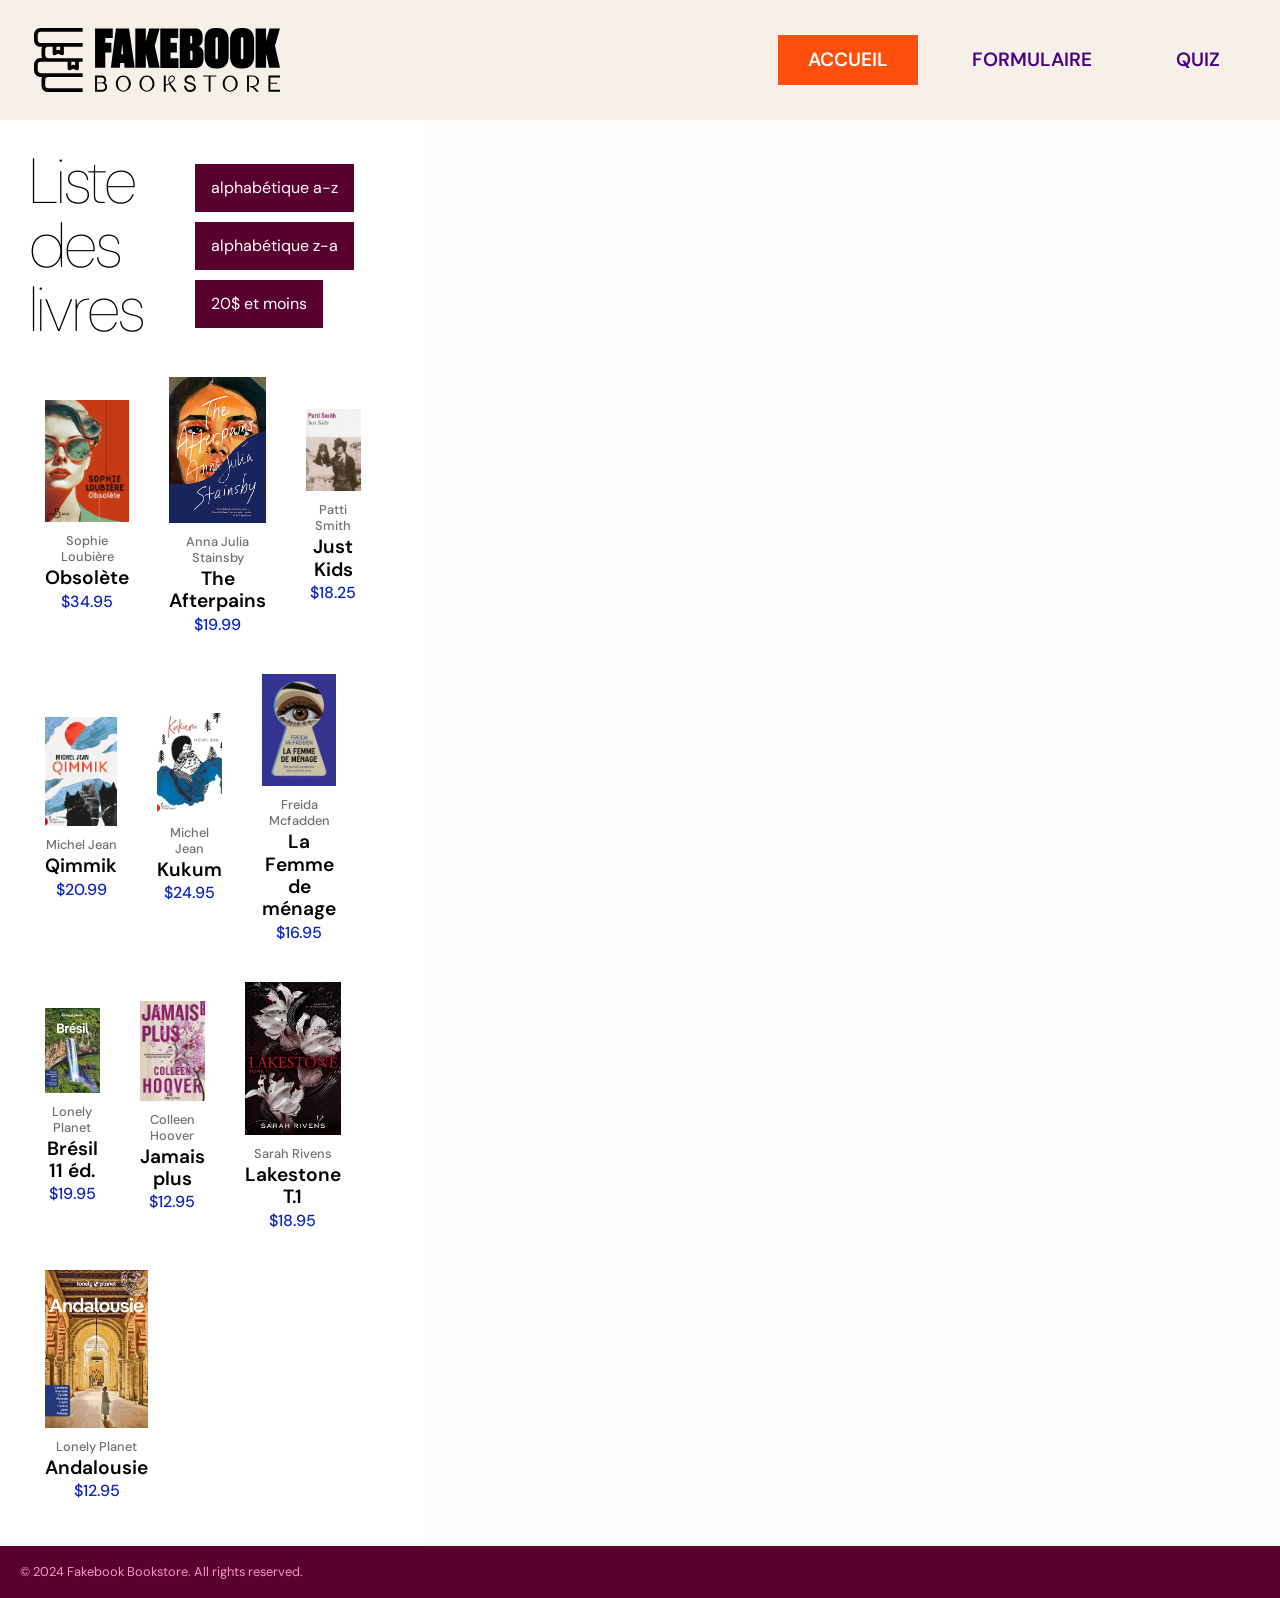
<file: index.html>
<!DOCTYPE html>
<html lang="fr">

<head>
    <meta charset="UTF-8" />
    <meta name="viewport" content="width=device-width, initial-scale=1.0" />
    <title>TP 3 - QUIZ</title>
    <link rel="stylesheet" href="assets/css/main.css" />
    <script src="assets/js/pages/accueil.js" defer></script>
    <script src="assets/js/modules/navigation.js" defer></script>
    <link rel="preconnect" href="https://fonts.googleapis.com">
    <link rel="preconnect" href="https://fonts.gstatic.com" crossorigin>
    <link
        href="https://fonts.googleapis.com/css2?family=DM+Sans:ital,opsz,wght@0,9..40,100..1000;1,9..40,100..1000&display=swap"
        rel="stylesheet">
</head>

<body>
    <header>
        <nav id="nav-principale">
            <img src="assets/img/logo.svg" alt="logo" class="logo" />
            <ul class="nav__liste"></ul>
        </nav>
    </header>
    <main>
        <section class="produits">
            <div class="section-header">
                <h1>Liste des livres</h1>
                <div class="filtres">
                    <div class="filtre alpha croissant">alphabétique a-z</div>
                    <div class="filtre alpha decroissant">alphabétique z-a</div>
                    <div class="filtre prix">20$ et moins</div>
                </div>
            </div>
            <div class="liste-livres"></div>
        </section>
        <section class="vedette">
            <h3 class="titreDetails"></h3>
            <div class="livre-vedette">
                <div><img class="cover-vedette"></div>
                <div class="info-vedette">
                    <h6 class="auteur"></h6>
                    <h2 class="titre"></h2>
                    <p class="description"></p>
                    <h4 class="prix-vedette"></h4>
                    <h6 class="isbn-vedette"></h6>
                </div>
            </div>
        </section>
    </main>
    <footer></footer>
</body>

</html>
</file>
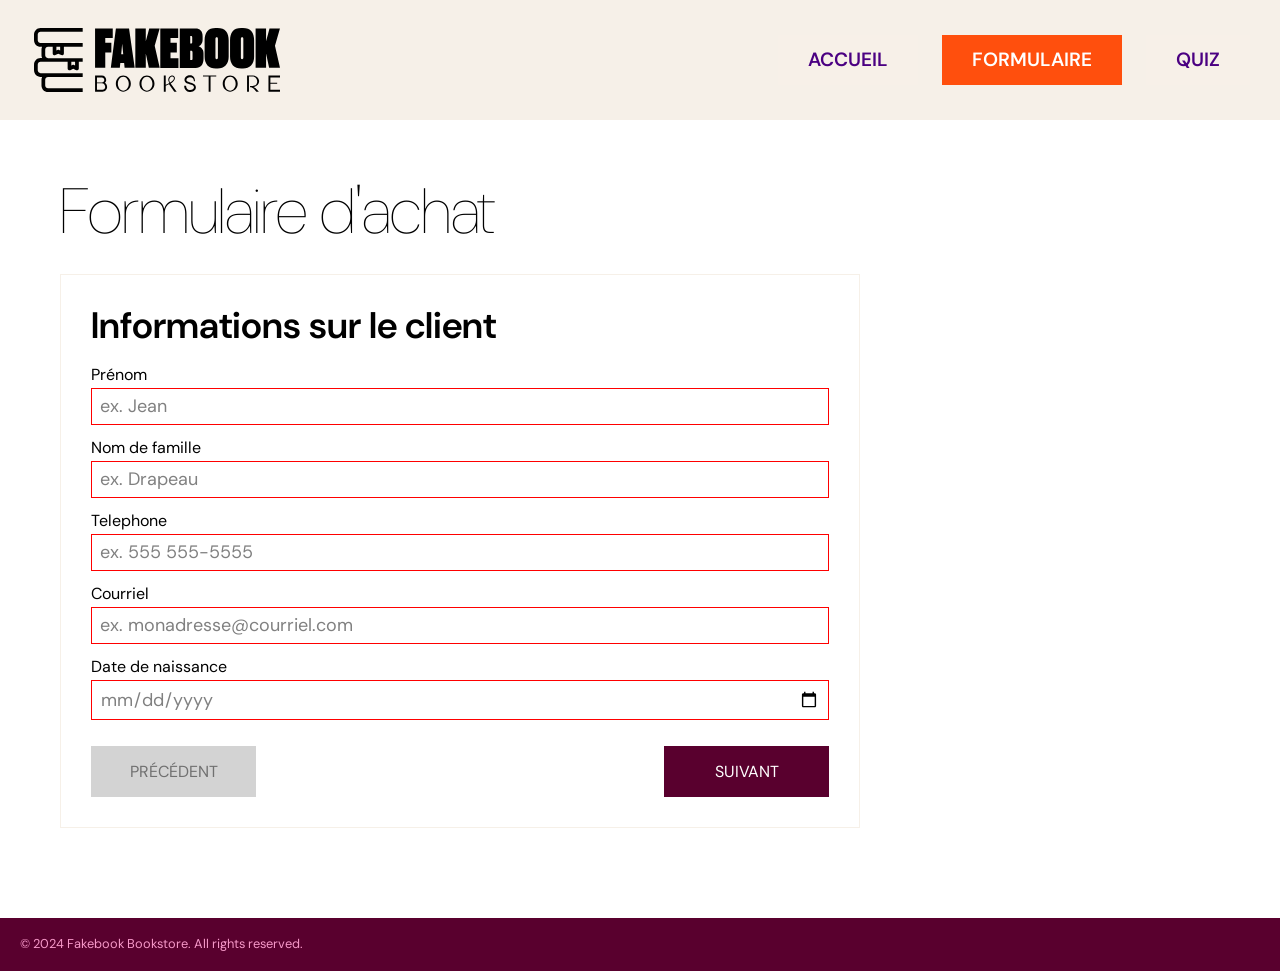
<file: formulaire.html>
<!DOCTYPE html>
<html lang="fr">

<head>
    <meta charset="UTF-8" />
    <meta name="viewport" content="width=device-width, initial-scale=1.0" />
    <title>FORMULAIRE</title>
    <link rel="stylesheet" href="assets/css/main.css" />
    <script src="assets/js/pages/accueil.js" defer></script>
    <script src="assets/js/modules/navigation.js" defer></script>
    <script src="assets/js/pages/formulaire.js" defer></script>
    <link rel="preconnect" href="https://fonts.googleapis.com">
    <link rel="preconnect" href="https://fonts.gstatic.com" crossorigin>
    <link
        href="https://fonts.googleapis.com/css2?family=DM+Sans:ital,opsz,wght@0,9..40,100..1000;1,9..40,100..1000&display=swap"
        rel="stylesheet">
</head>

<body>
    <div class="container">
        <!-- en-tête de page -->
        <header>
            <nav id="nav-principale">
                <img src="assets/img/logo.svg" alt="logo" class="logo" />
                <ul class="nav__liste"></ul>
            </nav>
        </header>
        <main>
            <div class="contenu">
                <h1>Formulaire d'achat</h1>
                <form id="formulaire-principal" action="" method="post" name="formulaireAchat">
                    <!-- SECTION 1: INFO CLIENT -->
                    <section data-page="1" class="formSection">
                        <div class="titlePanier">
                            <h3>Informations sur le client</h3>
                        </div>
                        <!-- champs formulaire -->
                        <div class="formulaire">
                            <!-- champ: Prenom -->
                            <div class="groupe-champs">
                                <label for="prenom">Prénom</label>
                                <input type="text" id="prenom" name="prenom" class="long" maxlength="50" required
                                    pattern="^[a-zA-Z\s]{3,20}$" placeholder="ex. Jean" />
                                <p class="error-message">Veuillez entrer un prénom</p>
                            </div>
                            <!-- champ: Nom -->
                            <div class="groupe-champs">
                                <label for="nom">Nom de famille</label>
                                <input type="text" id="nom" class="long" name="nom" maxlength="50" required
                                    pattern="^[a-zA-Z\s]{3,30}$" placeholder="ex. Drapeau" />
                                <p class="error-message">Veuillez entrer un nom de famille</p>
                            </div>
                            <!-- champ: Telephone -->
                            <div class="groupe-champs">
                                <label for="tel">Telephone</label>
                                <input type="tel" id="tel" name="tel" class="long" maxlength="15" required
                                    pattern="[1-9][0-9 \-\(\)\.]{7,32}$" placeholder="ex. 555 555-5555">
                                <p class="error-message">Veuillez entrer un numéro de téléphone</p>
                            </div>
                            <div class="groupe-champs">
                                <!-- champ: Courriel -->
                                <label for="email">Courriel</label>
                                <input type="email" class="long" id="email" name="email" required
                                    pattern="[^@\s]+@[^@\s]+" maxlength="50" placeholder="ex. monadresse@courriel.com">
                                <p class="error-message">Veuillez entrer un courriel valide</p>
                            </div>
                            <!-- champ: Date naissance -->
                            <div class="groupe-champs">
                                <label for="datenaissance">Date de naissance</label>
                                <input type="date" id="datenaissance" class="long" name="datenaissance" required />
                                <p class="error-message">Veuillez entrer votre date de naissance</p>
                            </div>
                        </div>
                        <!-- navigation entre les panneaux -->
                        <div class="navigation-section">
                            <button data-direction="-1">Précédent</button>
                            <button data-direction="1">Suivant</button>
                        </div>
                    </section>

                    <!-- SECTION 2: INFO LIVRAISON -->
                    <section data-page="2" class="formSection">
                        <div class="titlePanier">
                            <h3>Informations sur la livraison</h3>
                        </div>
                        <!-- champs formulaire -->
                        <div class="formulaire">
                            <!-- champ: Adresse -->
                            <div class="groupe-champs">
                                <label for="adresse">Adresse</label>
                                <input type="text" id="adresse" class="long" name="adresse" maxlength="100" required
                                    placeholder="ex. Avenue du Poisson, 123 apt# 5B">
                                <p class="error-message">Veuillez entrer votre adresse</p>
                            </div>
                            <!-- champ: Vile -->
                            <div class="groupe-champs">
                                <label for="ville">Ville</label>
                                <input type="text" id="ville" class="long" name="ville" maxlength="80" required
                                    placeholder="ex. Poutineville">
                                <p class="error-message">Veuillez entrer votre ville</p>
                            </div>
                            <!-- champ: Province -->
                            <div class="groupe-champs">
                                <label for="select">Province</label>
                                <select name="province" id="province" class="long" required>
                                    <option value="">Choisir la province</option>
                                    <option id="AB" value="AB">Alberta</option>
                                    <option id="BC" value="BC">Colombie-Britannique</option>
                                    <option id="MB" value="MB">Manitoba</option>
                                    <option id="NB" value="NB">Nouveau-Brunswick</option>
                                    <option id="NL" value="NL">Terre-Neuve-et-Labrador</option>
                                    <option id="NT" value="NT">Territoires du Nord-Ouest</option>
                                    <option id="NS" value="NS">Nouvelle-Écosse</option>
                                    <option id="NU" value="NU">Nunavut</option>
                                    <option id="ON" value="ON">Ontario</option>
                                    <option id="PE" value="PE">île-du-Prince-Édouard</option>
                                    <option id="QC" value="QC">Québec</option>
                                    <option id="SK" value="SK">Saskatchewan</option>
                                    <option id="YT" value="YT">Yukon</option>
                                </select>
                            </div>
                            <!-- champ: Pays -->
                            <div class="groupe-champs long">
                                <label for="pays">Pays</label>
                                <select name="pays" id="pays" class="long" required>
                                    <option value="">Choisir le pays</option>
                                    <option id="CA" value="CA">Canada</option>
                                    <option id="US" value="US">États-Unis</option>
                                    <option id="BR" value="BR">Brésil</option>
                                    <option id="PT" value="PT">Portugal</option>
                                </select>
                            </div>
                            <!-- champ: Code Postal -->
                            <div class="groupe-champs long">
                                <label for="codepostal">Code postal</label>
                                <input type="text" id="codepostal" class="long" name="codepostal" required
                                    pattern="\d{5}(?:-\d{4})?|[a-zA-Z]\d[a-zA-Z] ?\d[a-zA-Z]\d" maxlength="7"
                                    placeholder="ex. A1B 2C3">
                                <p class="error-message">Veuillez entrer votre code postal</p>
                            </div>
                            <!-- champ: confirmation -->
                            <div class="groupe-champs">
                                <input type="checkbox" id="confirmation" name="confirmation" checked />
                                <label for="confirmation" class="confirmation">Envoyer une confirmation de livraison par
                                    email</label>
                            </div>
                        </div>
                        <!-- navigation entre les panneaux -->
                        <div class="navigation-section">
                            <button data-direction="-1">Précédent</button>
                            <button data-direction="1">Suivant</button>
                        </div>
                    </section>

                    <!-- SECTION 3: PAIEMENT -->
                    <section data-page="3" class="formSection">
                        <div class="titlePanier">
                            <h3>Informations paiement</h3>
                        </div>
                        <!-- champs formulaire -->
                        <div class="formulaire">
                            <!-- champ: Type carte -->
                            <div>
                                <legend>Type de carte de crédit</legend><br>
                                <input id="visa" name="cardtype" type="radio" value="Visa" />
                                <label for="visa">VISA</label>
                                <input id="amex" name="cardtype" type="radio" value="AmEx" />
                                <label for="amex">AmEx</label>
                                <input id="mastercard" name="cardtype" type="radio" value="Mastercard" />
                                <label for="mastercard">Mastercard</label>
                            </div>
                            <!-- champ: Titulaire carte -->
                            <div class="groupe-champs">
                                <label for="namecard">Titulaire de la carte</label>
                                <input id="namecard" name="namecard" type="text" class="long" required
                                    placeholder="Prénom Nom">
                                <p class="error-message">Veuillez entrer le nom du titulaire de la carte</p>
                            </div>
                            <!-- champ: Numero carte -->
                            <div class="groupe-champs">
                                <label for="cardnumber">Numéro de carte de crédit</label>
                                <input id="cardnumber" name="cardnumber" type="text" class="long" required
                                    placeholder="0000-0000-0000-0000" pattern="[0-9\s]+">
                                <p class="error-message">Veuillez entrer le numéro de votre carte</p>
                            </div>
                            <!-- champ: CVC carte -->
                            <div class="groupe-champs">
                                <label for="secure">CVC</label>
                                <input id="secure" name="secure" type="text" class="long" required maxlength="3"
                                    placeholder="000" pattern="[0-9]{3}">
                                <p class="error-message">Veuillez entrer votre CVC</p>
                            </div>
                            <div class="groupe-champs">
                                <!-- champ: Expiration carte -->
                                <label for="expiration">Date d'expiration</label>
                                <!-- champ: mois expiration -->
                                <select name="mois_exp" id="expiration" class="select1">
                                    <option value="1">01</option>
                                    <option value="2">02</option>
                                    <option value="3">03</option>
                                    <option value="4">04</option>
                                    <option value="5">05</option>
                                    <option value="6">06</option>
                                    <option value="7">07</option>
                                    <option value="8">08</option>
                                    <option value="9">09</option>
                                    <option value="10">10</option>
                                    <option value="11">11</option>
                                    <option value="12">12</option>
                                </select>
                                <span>/</span>
                                <!-- champ: ans expiration -->
                                <select name="ans_exp" id="expiration" class="select2">
                                    <option value="2021">2021</option>
                                    <option value="2022">2022</option>
                                    <option value="2023">2023</option>
                                    <option value="2024">2024</option>
                                </select>
                            </div>
                        </div>
                        <!-- navigation entre les panneaux -->
                        <div class="navigation-section">
                            <button data-direction="-1">Précédent</button>
                            <button data-direction="1">Suivant</button>
                        </div>
                    </section>

                    <!-- SECTION 4: RESUME -->
                    <section data-page="4" class="formSection">
                        <div class="titlePanier">
                            <h3>Résumé de la commande</h3>
                        </div>
                        <div class="resume">
                            <!-- Resume info client -->
                            <div class="resume_section">
                                <h4>Informations sur le client</h4>
                            </div>
                            <p><span class="resume_info">Prenom:</span><span data-name="prenom"
                                    class="resume_reponse">xxx</span></p>
                            <p><span class="resume_info">Nom:</span><span data-name="nom"
                                    class="resume_reponse">xxx</span></p>
                            <p><span class="resume_info">Telephone:</span><span data-name="tel"
                                    class="resume_reponse">xxx</span></p>
                            <p><span class="resume_info">Courriel:</span><span data-name="email"
                                    class="resume_reponse">xxx</span></p>
                            <p><span class="resume_info">Date de naissance:</span><span data-name="datenaissance"
                                    class="resume_reponse">xxx</span></p>
                            <!-- Resume info livraison -->
                            <div class="resume_section">
                                <h4>Informations livraison</h4>
                            </div>
                            <p><span class="resume_info">Adresse:</span><span data-name="adresse"
                                    class="resume_reponse">xxx</span></p>
                            <p><span class="resume_info">Ville:</span><span data-name="ville"
                                    class="resume_reponse">xxx</span></p>
                            <p><span class="resume_info">Province:</span><span data-name="province"
                                    class="resume_reponse">xxx</span></p>
                            <p><span class="resume_info">Pays:</span><span data-name="pays"
                                    class="resume_reponse">xxx</span></p>
                            <p><span class="resume_info">Code postal:</span><span data-name="codepostal"
                                    class="resume_reponse">xxx</span></p>
                            <p><span class="resume_info">Confirmation Livraison:</span><span class="resume_reponse"
                                    data-name="confirmation">xxx</span></p>
                            <!-- Resume info paiment -->
                            <div class="resume_section">
                                <h4>Informations paiement</h4>
                            </div>
                            <p><span class="resume_info">Card Type:</span><span data-name="cardtype"
                                    class="resume_reponse">xxx</span></p>
                            <p><span class="resume_info">Name on Card:</span><span data-name="namecard"
                                    class="resume_reponse">xxx</span></p>
                            <p><span class="resume_info">Card Number:</span><span data-name="cardnumber"
                                    class="resume_reponse">xxx</span></p>
                            <p><span class="resume_info">Security Code:</span><span data-name="secure"
                                    class="resume_reponse">xxx</span></p>
                            <p><span class="resume_info">Expiration:</span><span data-name="mois_exp"
                                    class="resume_reponse">xxx</span> / <span data-name="ans_exp"
                                    class="resume_reponse">xxx</span></p>
                        </div>
                        <!-- navigation entre les panneaux -->
                        <div class="navigation-section">
                            <button data-direction="-1">Précédent</button>
                            <button data-direction="1" class="buttonForm btnindigo">Finalizer achat</button>
                        </div>
                    </section>
                </form>
            </div>
        </main>
        <!-- BAS DE PAGE (main.js) -->
        <footer></footer>
    </div>
</body>

</html>
</file>
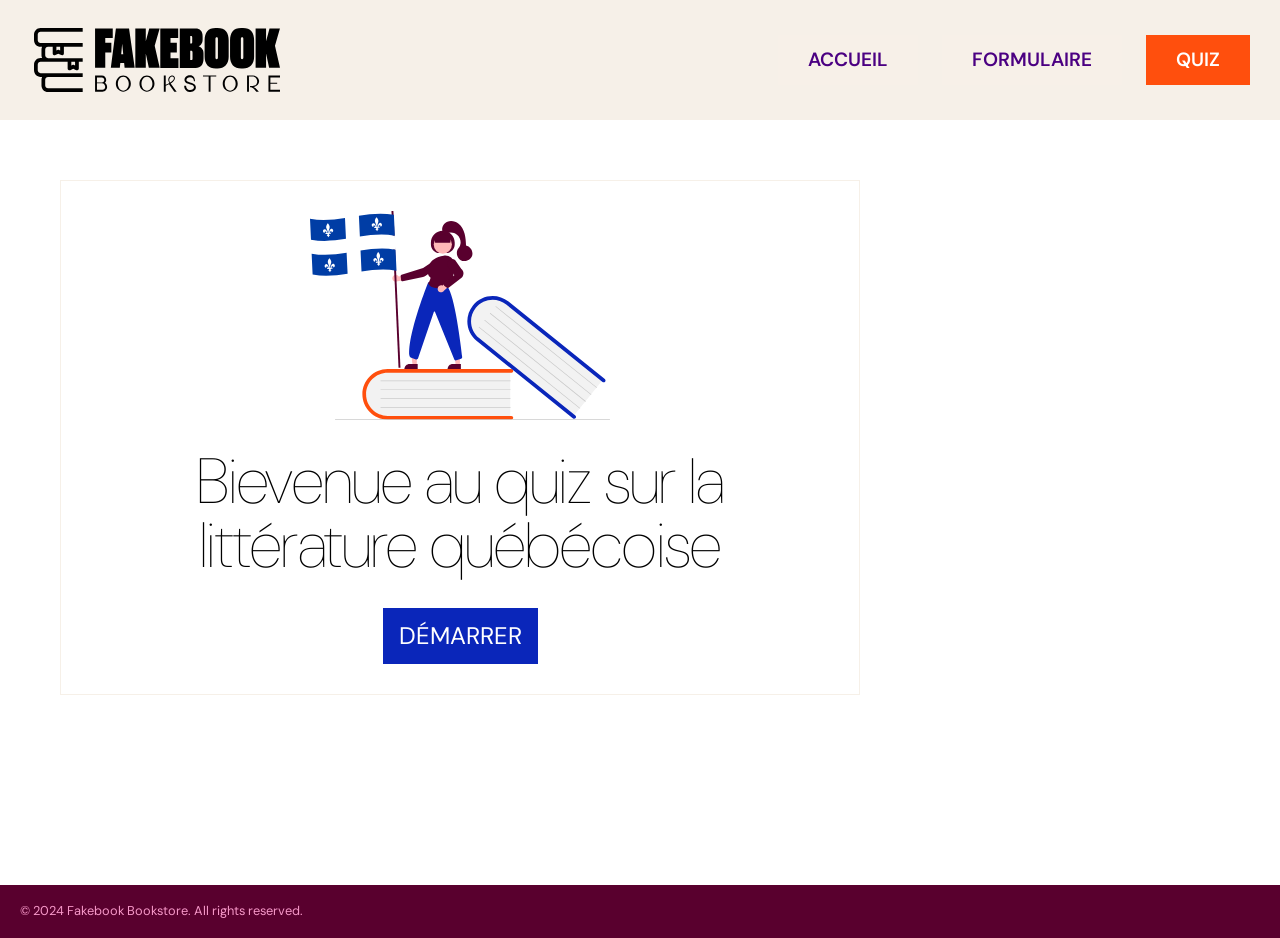
<file: quiz.html>
<!DOCTYPE html>
<html lang="fr">

<head>
    <meta charset="UTF-8" />
    <meta name="viewport" content="width=device-width, initial-scale=1.0" />
    <title>TP3 - QUIZ</title>
    <link rel="stylesheet" href="assets/css/main.css" />
    <script src="assets/js/pages/accueil.js" defer></script>
    <script src="assets/js/modules/navigation.js" defer></script>
    <script type="module" src="assets/js/pages/quiz.js"></script>
    <link rel="preconnect" href="https://fonts.googleapis.com">
    <link rel="preconnect" href="https://fonts.gstatic.com" crossorigin>
    <link
        href="https://fonts.googleapis.com/css2?family=DM+Sans:ital,opsz,wght@0,9..40,100..1000;1,9..40,100..1000&display=swap"
        rel="stylesheet">
</head>

<body>
    <div>
        <!-- en-tête de page -->
        <header>
            <nav id="nav-principale">
                <img src="assets/img/logo.svg" alt="logo" class="logo" />
                <ul class="nav__liste"></ul>
            </nav>
        </header>
        <main>
            <div class="contenu">
                <!-- PANNEAU DEBUT -->
                <section class="quiz-panneau-debut question__section animationDebut">
                    <img src="assets/img/undraw_illustration.svg" alt="illustration" width="300px">
                    <h1 class="quiz_bievenue">Bievenue au quiz sur la littérature québécoise</h1>
                    <div class="bouton bouton_start invisible" data-action="demarrer-quiz">Démarrer</div>
                </section>
                <!-- AFFICHER LES QUESTIONS ICI -->
                <div class="quiz-conteneur"></div>
                <!-- TEMPLATE QUESTION -->
                <template id="question">
                    <section class="question__section">
                        <h3 class="question__titre">Lorem Ipsum?</h3>
                        <ul class="question__options">
                            <li class="bouton bouton_choix">reponse 1</li>
                            <li class="bouton bouton_choix">reponse 2</li>
                            <li class="bouton bouton_choix">reponse 3</li>
                        </ul>
                        <h4 class="pointage"></h4>
                        <p class="message-reponse"></p>
                    </section>
                </template>
                <!-- PANNEAU FIN -->
                <section class="quiz-panneau-fin question__section">
                    <h2 class="score-fin">Total de points: <span class="pointage">0</span></h2>
                    <h3 class="message-fin">Merci pour votre participation! 🏆</h3>
                </section>
            </div>
        </main>
        <!-- BAS DE PAGE (main.js) -->
        <footer></footer>
    </div>
</body>

</html>
</file>
<file: assets/css/main.css>
@import url("./reset.css");
@import url("./formulaire.css");
@import url("./quiz.css");

* {
    margin: 0;
    padding: 0;
}

body {
    font-family: "DM Sans", sans-serif;
    font-size: 1rem;
    font-weight: 400;
    --indigo: #0a26ba;
    --beige: #f6f0e8;
    --beigeBG: #f6f0e841;
    --orange: #ff4f0d;
    --pink: #f798c9;
    --yellow: #fcf533;
    --plum: #59002e;
    --gray: #707070;
}

p {
    font-family: "DM Sans", sans-serif;
    font-size: 0.9rem;
    font-weight: 400;
    line-height: 1.2rem;
    max-width: 80ch;
    
}

h1 {
    font-family: "DM Sans", sans-serif;
    font-size: 4rem;
    font-weight: 100;
}

h2 {
    font-family: "DM Sans", sans-serif;
    font-size: 3rem;
    font-weight: 600;
}

h3 {
    font-family: "DM Sans", sans-serif;
    font-size: 2.3rem;
    line-height: 2.6rem;
    font-weight: 600;
}

h4 {
    font-family: "DM Sans", sans-serif;
    font-size: 1.2rem;
    line-height: 1.4rem;
    font-weight: 600;
}

h5 {
    font-family: "DM Sans", sans-serif;
    font-size: 1rem;
    line-height: 1.2rem;
    font-weight: 500;
    color: var(--indigo)
}

h6 {
    font-family: "DM Sans", sans-serif;
    font-size: 0.8rem;
    line-height: 1rem;
    font-weight: 500;
    color: var(--gray);
}

.prix-vedette {
    font-family: "DM Sans", sans-serif;
    font-size: 2rem;
    line-height: 2.3rem;
    font-weight: 600;
    color: var(--indigo)
}

.auteur {
    font-family: "DM Sans", sans-serif;
    font-size: 1.2rem;
    line-height: 1.5rem;
    font-weight: 400;
    color: var(--gray);
}

header {
    display: flex;
    flex-direction: row;
    justify-content: space-between;
    background: var(--beige);
    padding: 10px 30px;
    min-height: 100px;
}

/* ENTETE */

header {
    display: flex;
    flex-direction: row;
    justify-content: space-between;
    background: var(--beige);
    padding: 10px 30px;
    min-height: 100px;
}

nav .logo {
    display: flex;
    align-content: center;
    align-items: center;
    max-width: 250px;
}

nav {
    display: flex;
    flex-direction: row;
    align-items: center;
    justify-content: space-between;
    list-style: none;
    gap: 30px;
    min-width: 100%;
}

nav .nav__liste {
    display: flex;
    align-items: center;
    gap: 1.5rem;
}

.nav__liste a{
    font-size: 1.2rem;
    font-weight: 600;
    color:indigo;
    background-color: var(--beigeBG);
    text-transform: uppercase;
    padding: 15px 30px;
    text-decoration: none;    
}

.nav__liste a:hover{
    background-color:var(--indigo);
    color: white;
}

/* PRODUITS */

main
{
    margin: auto;
    display: flex;
    flex-direction: row;
    justify-content: space-between;
    min-height: 85vh;
}



.produits {
    margin:30px 30px;
}

.titreDetails {
    color: var(--plum);
    margin-top: 30px;
    margin-left: 30px;
    font-size: 1.5rem;
    text-transform: uppercase;
}

.vedette {
    background-color: var(--beigeBG);
    min-width: 95vh;
    display: flex;
    flex-direction: column;
    gap: 20px;
    flex-wrap: wrap;
}

.vedette .livre:hover{
    transform: none;
}

.livre-vedette {
    display: flex;
    flex-direction: row;
    gap: 20px;
    justify-content: center;
    margin: 30px;
    max-width: 80%;

}

.livre-vedette img{
    max-width: 50vh;
}

.info-vedette {
    display: flex;
    flex-direction: column;
    gap: 10px;
}

.liste-livres {
    display: flex;
    flex-wrap: wrap;
    justify-content: flex-start;
    margin-top: 20px;
    gap: 10px;
    
}

.livre {
    display: flex;
    flex-direction: column;
    justify-content: center;
    align-items: center;
    text-align: center;
    flex-basis: 15%;
    padding: 15px;
    gap: 2px;
    cursor: pointer;
}

.livre:hover {
    color: var(--orange);
    font-weight: 800;
}

.livre img {
    max-width: 100%;
    max-height: 100%;
    object-fit: cover;
    padding-bottom: 9px;
}

.section-header {
    display: flex;
    flex-direction: row;
    gap: 20px;
    justify-content: space-between;
    align-items: center;

}

.section-header .filtres {
    display: flex;
    gap: 10px;
    flex-wrap: wrap;
    justify-content: space-between;
    align-items: end;
}
.section-header .filtres .filtre {
    display: flex;
    flex-wrap: wrap;
    justify-content: center;
    align-items: center;
    padding: 1rem;
    font-family: "DM Sans", sans-serif;
    font-size: 1rem;
    font-weight: 400;
    background: var(--plum);
    color: white;
    cursor: pointer;
}

.section-header .filtres .filtre:hover {
    background-color: var(--pink);;
    color: var(--plum);

}

/* PAGES */

.contenu
{
    margin: 30px;
    display: flex;
    flex-direction: column;
    gap:30px;
}

button {
    background-color: var(--plum);
    color: white;
    padding: 10px;
    border: none;
    margin-top: 10px;
    transition: all 100ms ease-in-out;
    font-family: "DM Sans", sans-serif;
    font-size: 0.7rem;
    font-weight: 400;
    text-transform: uppercase;
} 

button:hover {
    cursor: pointer;
    background-color: #ff4f0d;
}

footer { 
    background-color: var(--plum);
    color: var(--pink);
    padding: 20px;
    font-size: 0.8rem;
}
</file>
